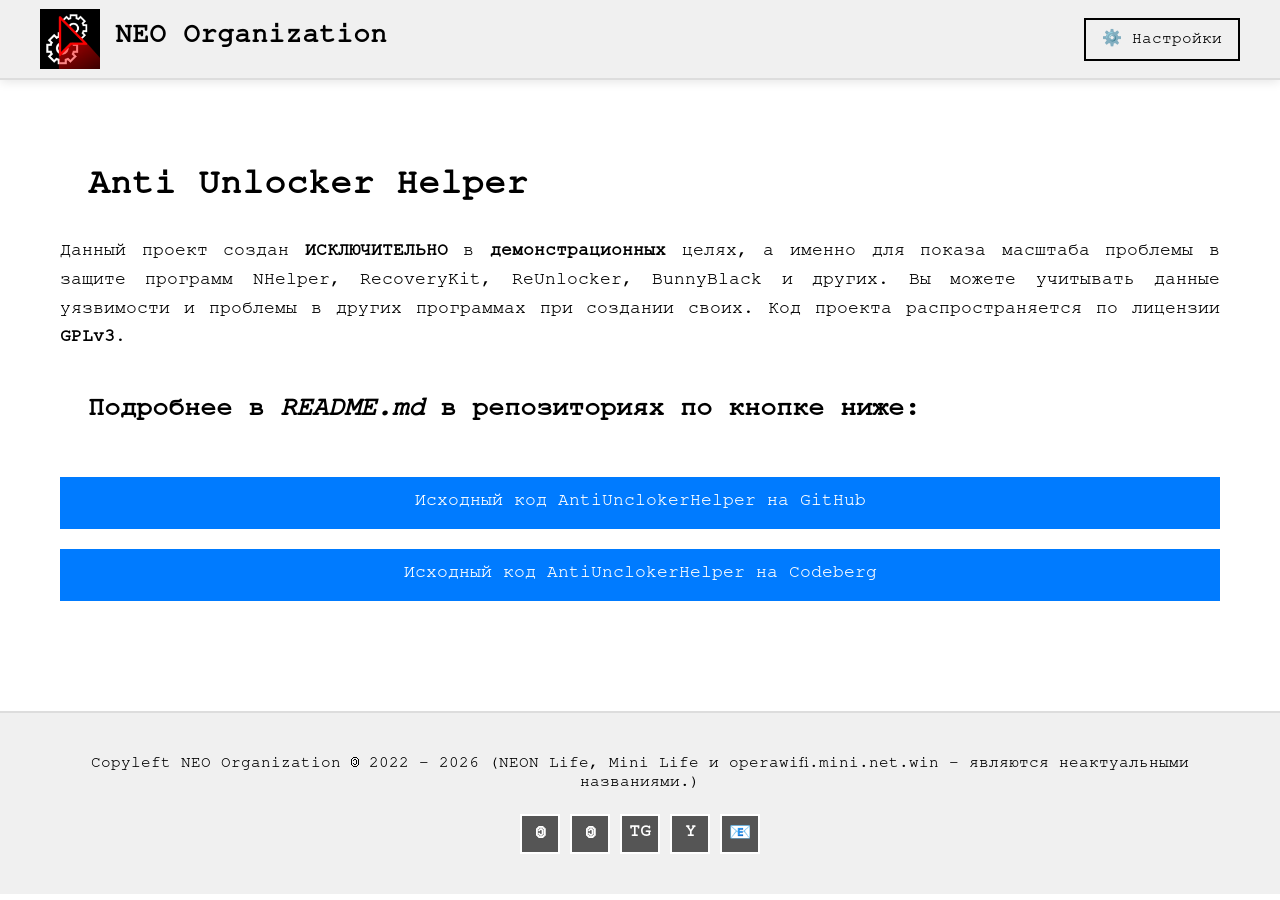
<file: Programs/AntiUnlockerHelper/anti_unlocker_helper.html>
<!DOCTYPE html>
<html lang="ru">
    <head>
        <meta charset="UTF-8">
        <meta name="viewport" content="width=device-width, initial-scale=1.0">
        <meta name="color-scheme" content="light dark">
        <title>Anti Unlocker/Helper</title>
        <link rel="icon" type="anti_nhelper_logo.png" href="anti_nhelper_logo.png">
        <link rel="stylesheet" href="../../shared-styles.css">
    </head>
    <body class="dark-theme">
        <div id="navbar-container"></div>
        <div class="container">
            <!-- <img src="anti_nhelper_foreground.png" alt="Foreground" class="foreground"> -->
            <div class="info-section">
                <h1 class="header-text">Anti Unlocker Helper</h1>
                <div class="info-text">Данный проект создан <b>ИСКЛЮЧИТЕЛЬНО</b> в <b>демонстрационных</b> целях, а именно для показа масштаба проблемы в защите программ NHelper, RecoveryKit, ReUnlocker, BunnyBlack и других. Вы можете учитывать данные уязвимости и проблемы в других программах при создании своих. Код проекта распространяется по лицензии <b>GPLv3</b>.</div>
                <h2 class="header-text">Подробнее в <i>README.md</i> в репозиториях по кнопке ниже:</h2>
                <a href="https://github.com/AnonimNEO/Anti_Unlocker_Helper" target="_blank" class="download-btn">Исходный код AntiUnclokerHelper на GitHub</a>
                <a href="https://codeberg.org/AnonimNEO/Anti_Unlocker_Helper" target="_blank" class="download-btn">Исходный код AntiUnclokerHelper на Codeberg</a>
            </div>
        </div>
        <div id="footer-container"></div>
    <script src="../../shared-components.js"></script>
    <script>loadNavbar("../../img/NEO_Organization.jpg", "../../index.html");</script>
    </body>
</html>
</file>
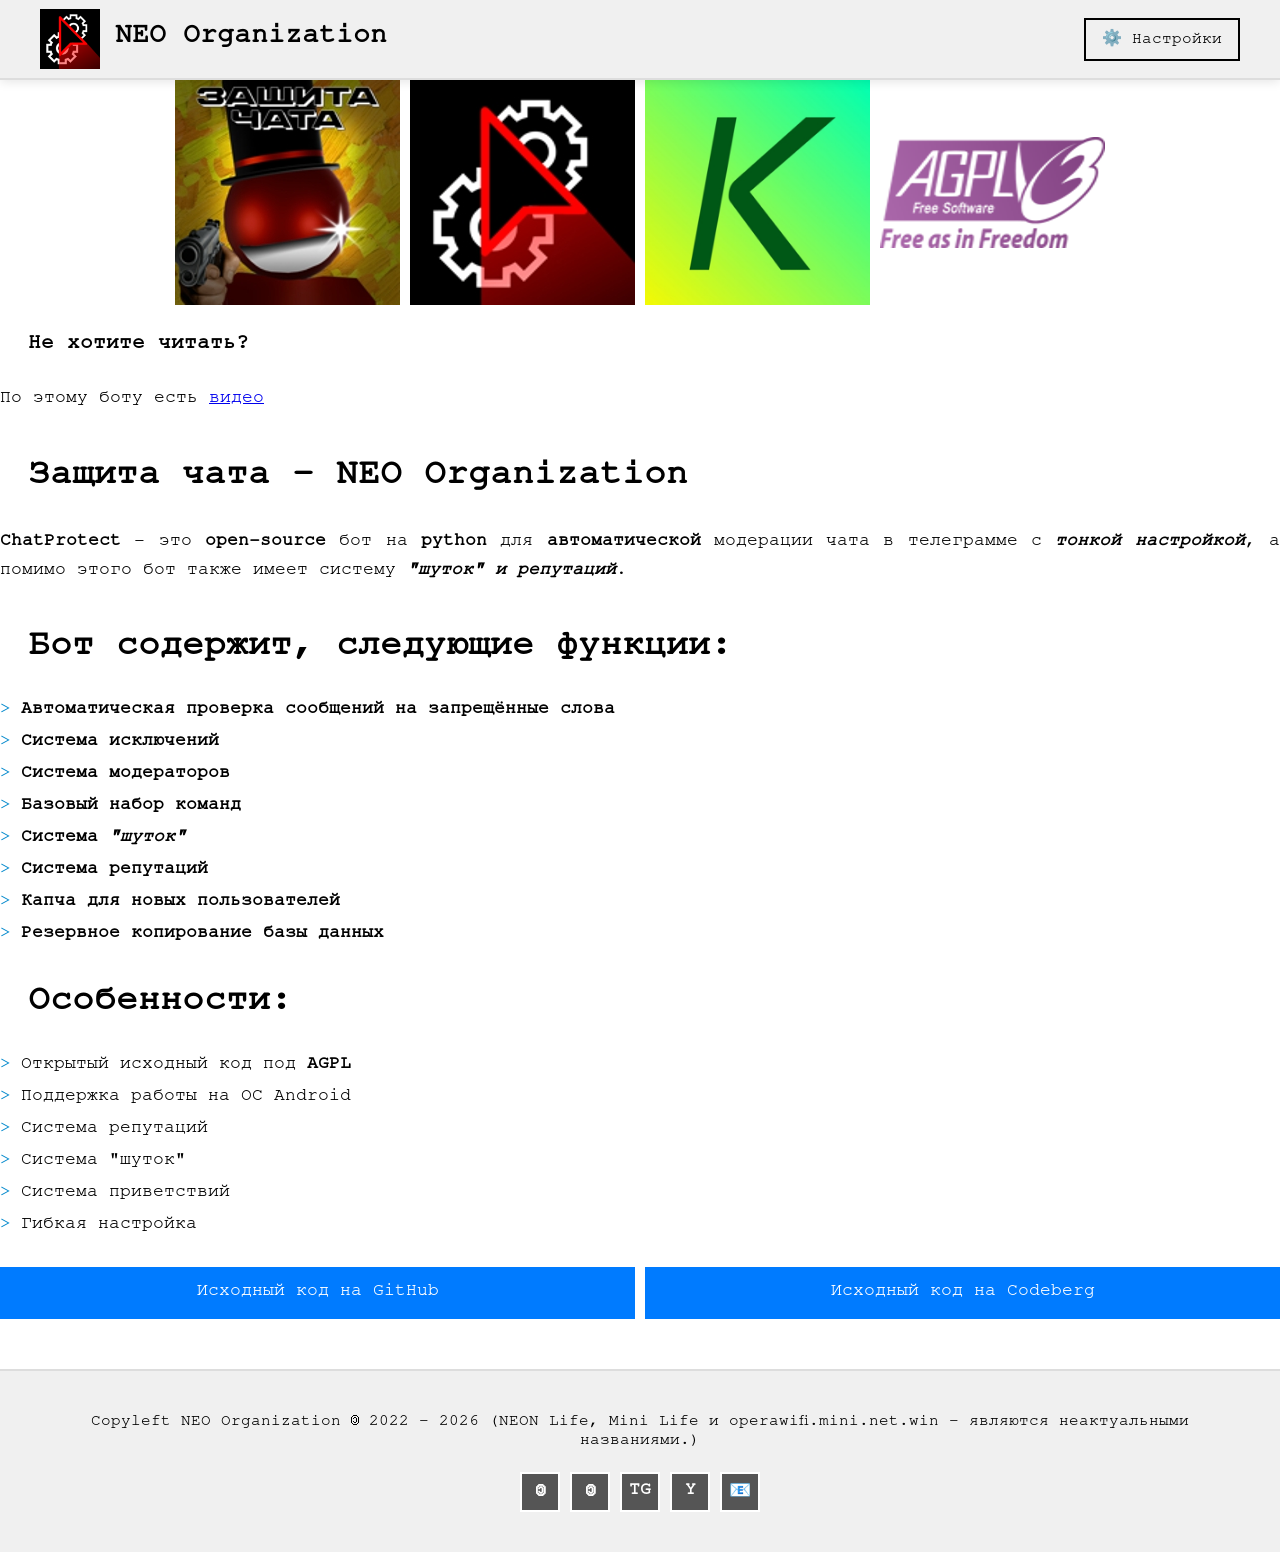
<file: Programs/ChatProtect/chat_protect.html>
<!DOCTYPE html>
<html lang="ru">
    <head>
        <meta charset="UTF-8">
        <meta name="viewport" content="width=device-width, initial-scale=1.0">
        <meta name="color-scheme" content="light dark">
        <title>Chat Protect - NEO Organization</title>
        <link rel="icon" href="../../img/защита_чата.jpg">
        <link rel="stylesheet" href="../../shared-styles.css">
    </head>
    <body class="dark-theme">
        <div id="navbar-container"></div>
        <div class="container"></div>
        <div style="display: flex; justify-content: center; gap: 10px; flex-wrap: wrap;">
          <img src="../../img/защита_чата.jpg" height="225" width="225">
          <img src="../../img/NEO_Organization.jpg" height="225" width="225">
          <img src="../../img/Departament_K.jpg" height="225" width="225">
          <img src="../../img/AGPL.png" height="225" width="225">
        </div>
        <h3 class="header-text">Не хотите читать?</h3>
        <div class="info-text">По этому боту есть <a href="https://youtu.be/65hun9Z5JCc">видео</a></div>
        <h1 class="header-text">Защита чата - NEO Organization</h1>
        <div class="info-text"><b>ChatProtect</b> - это <b>open-source</b> бот на <b>python</b> для <b>автоматической</b> модерации чата в телеграмме с <b><i>тонкой настройкой</i></b>, а помимо этого бот также имеет систему <b><i>"шуток" и репутаций</i></b>.</div>
        <h1 class="header-text">Бот содержит, следующие функции:</h1>
        <ul>
            <li><b>Автоматическая проверка сообщений на запрещённые слова</b></li>
            <li><b>Система исключений</b></li>
            <li><b>Система модераторов</b></li>
            <li><b>Базовый набор команд</b></li>
            <li><b>Система <i>"шуток"</i></b></li>
            <li><b>Система репутаций</b></li>
            <li><b>Капча для новых пользователей</b></li>
            <li><b>Резервное копирование базы данных</b></li>
        </ul>
        <h1 class="header-text">Особенности:</h1>
        <ul>
            <li>Открытый исходный код под <b>AGPL</b></li>
            <li>Поддержка работы на ОС Android</li>
            <li>Система репутаций</li>
            <li>Система "шуток"</li>
            <li>Система приветствий</li>
            <li>Гибкая настройка</li>
        </ul>
        <div class="button-container">
            <a href="https://github.com/AnonimNEO/ChatProtect" target="_blank" class="download-btn">Исходный код на GitHub</a>
            <a href="https://codeberg.org/AnonimNEO/ChatProtect" target="_blank" class="download-btn">Исходный код на Codeberg</a>
        </div>
        <div id="footer-container"></div>
        <script src="../../shared-components.js"></script>
        <script>loadNavbar("../../img/NEO_Organization.jpg", "../../index.html");</script>
    </body>
</html>
</file>
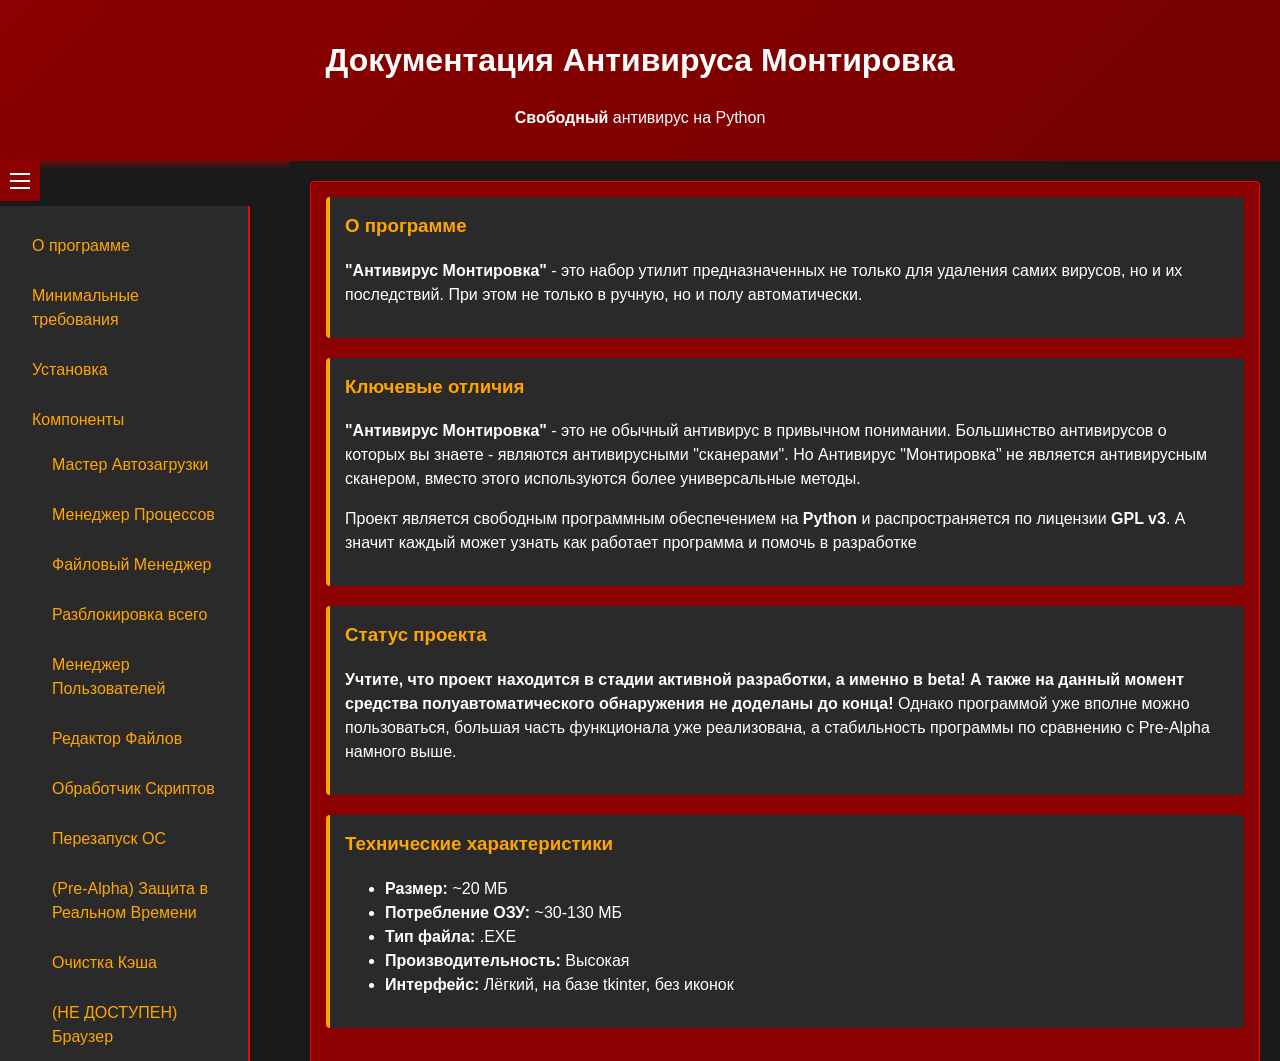
<file: Programs/Crowbar/help.html>
<!DOCTYPE html>
<html lang="ru">
<head>
	<meta charset="UTF-8">
	<meta name="viewport" content="width=device-width, initial-scale=1.0">
	<meta name="color-scheme" content="dark">
	<title>Справка Антивирус Монтировка</title>
	<style>
		* {
			box-sizing: border-box;
		}

		body {
			font-family: Arial, sans-serif;
			line-height: 1.5;
			background: #1a1a1a;
			margin: 0;
			padding: 0;
			display: flex;
			flex-direction: column;
			min-height: 100vh;
			color: white;
		}

		header {
			background: linear-gradient(135deg, darkred 0%, #770000 100%);
			color: white;
			padding: 15px;
			text-align: center;
			box-shadow: 0 4px 6px rgba(255, 0, 0, 0.3);
		}

		.container {
			display: flex;
			flex: 1;
			min-height: 0;
		}

		.sidebar-container {
			display: flex;
			flex-direction: column;
			width: 290px;
			transition: width 0.3s ease;
			flex-shrink: 0;
			height: 100vh;
  			overflow-y: auto;
		}

		.sidebar-toggle {
			background-color: darkred;
			color: white;
			border: none;
			padding: 10px;
			cursor: pointer;
			width: 40px;
			height: 40px;
			border-radius: 0 0 4px 0;
			display: flex;
			flex-direction: column;
			align-items: center;
			justify-content: space-around;
			margin-bottom: 5px;
		}

		.sidebar-toggle:hover {
			background-color: #cc0000;
		}

		.sidebar-toggle span {
			display: block;
			width: 20px;
			height: 2px;
			background-color: white;
			margin: 0;
		}

		.sidebar {
			width: 250px;
			background-color: #2a2a2a;
			padding: 20px;
			transition: all 0.3s ease;
			overflow-y: auto;
			border-right: 2px solid red;
			flex: 1;
		}

		.sidebar ul {
			list-style-type: none;
			padding: 0;
			margin: 0;
		}

		.sidebar li {
			margin-bottom: 10px;
		}

		.sidebar a {
			display: block;
			padding: 8px 12px;
			text-decoration: none;
			color: orange;
			border-radius: 4px;
			cursor: pointer;
			transition: all 0.3s ease;
		}

		.sidebar a:hover {
			background-color: darkred;
			color: orange;
		}

		.sidebar li ul {
			margin-left: 20px;
			margin-top: 5px;
		}

		.sidebar-container.collapsed {
			width: 10px;
		}

		.content {
			flex: 1;
			padding: 20px;
			overflow-y: auto;
			min-width: 0;
			height: 100vh;
  			overflow-y: auto;
			background-color: #1a1a1a;
		}

		img {
			display: block;
			max-width: 100%;
			height: auto;
			margin-bottom: 20px;
		}

		section {
			display: none;
			padding: 15px;
			border: 1px solid red;
			border-radius: 4px;
			background-color: darkred;
		}

		section.active {
			display: block;
		}

		.component-section {
			display: none;
		}

		.component-section.active {
			display: block;
		}

		h2 {
			margin-top: 0;
			color: white;
		}

		h2 {
			margin-top: 5px;
			color: orange;
		}

		h3 {
			margin-top: 5px;
			color: orange;
		}

		.component-item {
			margin-bottom: 20px;
			padding: 15px;
			background-color: #2a2a2a;
			border-left: 4px solid orange;
			border-radius: 4px;
			color: white;
		}

		.component-item h3 {
			margin-top: 0;
			color: orange;
		}

		.requirements-list li {
			margin-bottom: 8px;
		}

		.programmer {
			display: inline-block;
			background-color: black;
			color: red;
			padding: 5px 10px;
			border-radius: 4px;
			font-weight: bold;
			margin-top: 10px;
		}
	</style>
</head>
<body>
	<header>
		<h1 id="documentation">Документация Антивируса Монтировка</h1>
		<p><b>Свободный</b> антивирус на Python</p>
	</header>
	<div class="container">
		<div class="sidebar-container" id="sidebarContainer">
			<button class="sidebar-toggle" id="toggleSidebar" title="Панель">
				<span></span>
				<span></span>
				<span></span>
			</button>
			<nav class="sidebar" id="sidebar">
				<ul>
					<li><a onclick="showSection('about')">О программе</a></li>
					<li><a onclick="showSection('requirements')">Минимальные требования</a></li>
					<li><a onclick="showSection('install')">Установка</a></li>
					<li><a onclick="showSection('components')">Компоненты</a>
						<ul>
							<li><a onclick="showComponent('autorunmaster')">Мастер Автозагрузки</a></li>
							<li><a onclick="showComponent('processmanager')">Менеджер Процессов</a></li>
							<li><a onclick="showComponent('filemanager')">Файловый Менеджер</a></li>
							<li><a onclick="showComponent('unlockall')">Разблокировка всего</a></li>
							<li><a onclick="showComponent('usermanager')">Менеджер Пользователей</a></li>
							<li><a onclick="showComponent('fileeditor')">Редактор Файлов</a></li>
							<li><a onclick="showComponent('crowbarscipts')">Обработчик Скриптов</a></li>
							<li><a onclick="showComponent('restart')">Перезапуск ОС</a></li>
							<li><a onclick="showComponent('realtimeprotection')">(Pre-Alpha) Защита в Реальном Времени</a></li>
							<li><a onclick="showComponent('clearcache')">Очистка Кэша</a></li>
							<li><a onclick="showComponent('browser')">(НЕ ДОСТУПЕН) Браузер</a></li>
							<li><a onclick="showComponent('replacer')">Замена системных файлов</a></li>
							<li><a onclick="showComponent('run')">Запуск от администратора</a></li>
							<li><a onclick="showComponent('scarecrowprotection')">Пугало от вирусов</a></li>
							<li><a onclick="showComponent('installmanager')">(Pre-Alpha) Менеджер Установки</a></li>
						</ul>
					</li>
					<li><a onclick="showSection('why')">Почему мы?</a></li>
					<li><a onclick="showSection('commercial')">Коммерческое использование</a></li>
					<li><a onclick="showSection('update')">Обновления</a></li>
					<li><a onclick="showSection('faq')">Частые вопросы</a></li>
					<li><a onclick="showSection('privacy')">Конфиденциальность</a></li>
					<li><a onclick="showSection('contacts')">Контакты</a></li>
				</ul>
			</nav>
		</div>

		<main class="content">
			<section id="about" class="active">
				<div class="component-item">
					<h3>О программе</h3>
					<p><b>"Антивирус Монтировка"</b> - это набор утилит предназначенных не только для удаления самих вирусов, но и их последствий. При этом не только в ручную, но и полу автоматически.</p>
				</div>
				<div class="component-item">
					<h3>Ключевые отличия</h3>
					<p><b>"Антивирус Монтировка"</b> - это не обычный антивирус в привычном понимании. Большинство антивирусов о которых вы знаете - являются антивирусными "сканерами". Но Антивирус "Монтировка" не является антивирусным сканером, вместо этого используются более универсальные методы.</p>
					<p>Проект является свободным программным обеспечением на <b>Python</b> и распространяется по лицензии <b>GPL v3</b>. А значит каждый может узнать как работает программа и помочь в разработке</p>
				</div>
				<div class="component-item">
					<h3>Статус проекта</h3>
					<p><b>Учтите, что проект находится в стадии активной разработки, а именно в beta! А также на данный момент средства полуавтоматического обнаружения не доделаны до конца!</b> Однако программой уже вполне можно пользоваться, большая часть функционала уже реализована, а стабильность программы по сравнению с Pre-Alpha намного выше.</p>
				</div>
				<div class="component-item">
					<h3>Технические характеристики</h3>
					<ul>
						<li><b>Размер:</b> ~20 МБ</li>
						<li><b>Потребление ОЗУ:</b> ~30-130 МБ</li>
						<li><b>Тип файла:</b> .EXE</li>
						<li><b>Производительность:</b> Высокая</li>
						<li><b>Интерфейс:</b> Лёгкий, на базе tkinter, без иконок</li>
					</ul>
				</div>
			</section>


			<section id="install">
				<h2>Установка Антивируса Монтировка</h2>
				<div class="component-item">
					<h3>Для установки выполните следующие шаги:</h3>
					<ol>
						<li>Перейдите на <b><a id="link" href="https://anonimneo.github.io/NEO-Organization/Programs/Crowbar/crowbar.html" target="_blank">официальный сайт</a></b></li>
						<li>Нажмите на кнопку "Скачать исходный код"</li>
						<li>После того как вы попали на гитхаб, нажмите на пункт "релизы"</li>
						<li>Затем вы можете выбрать версию. Если вы хотите протестировать программу без полноценной установки - то ваш выбор "Готовый Антивирус Монтировка". Если же вы хотите установить и полноценно настроить программу под себя - то тогда ваш выбор "Установщик Антивируса Монтировка"</li>
						<li>После выбора скачайте из ресурсов .exe файл или .zip архив. Если вы скачиваете установщик, также скачайте архив с исходным кодом (sourcecode.zip)</li>
						<li>Если скачали готовый файл просто запустите его. Если установщик - то распакуйте архив (crowbar_antivirus_setup.zip) ЖЕЛАТЕЛЬНО не на рабочий стол! (так как в этом каталоге будет создано много файлов). Запустите установщик и следуйте его инструкциям.</li>
					</ol>
				</div>
				<div class="component-item">
					<h3>Системные требования для установки</h3>
					<ul>
						<li>Операционная система: Windows 10 и выше</li>
						<li>Для Компиляции (установки) программы ~1GB свободного места на диске.  Итоговый вес программы будет ~20MB.</li>
					</ul>
				</div>
			</section>

			<section id="requirements">
				<h2>Минимальные требования</h2>
				<p>Для корректной работы Антивируса Монтировка необходимо:</p>

				<div class="component-item">
					<h3>Аппаратные требования:</h3>
					<ul>
						<li><b>Процессор:</b> windows 10 - запустилась с первого раза? Тогда хватит</li>
						<li><b>Оперативная память:</b> windows 10 - запустилась с первого раза? Тогда хватит</li>
						<li><b>Место на диске:</b> для Компиляции (установки) программы ~1GB свободного места на диске.  Итоговый вес программы будет ~20MB.</li>
						<li><b>Видеокарта:</b> windows 10 - запустилась с первого раза? Тогда хватит</li>
					</ul>
				</div>

				<div class="component-item">
					<h3>Программные требования:</h3>
					<ul>
						<li><b>ОС:</b> Windows 7, 8, 8.1, 10 и 11 <i>(<b>ВАЖНО!</b> если версия виндовс ниже 10, то на данный момент стабильность может быть куда хуже чем на виндовс 10!)</i></li>
						<li><b>Python:</b> (Для установки) версия 3.12 и выше (Если компилируете под более старую виндовс, то выбирайте последнюю версию python для вашей ОС)</li>
						<li><b>Права доступа:</b> требуются права администратора</li>
					</ul>
				</div>

				<div class="component-item">
					<h3>Сетевые требования:</h3>
					<ul>
						<li><b>Интернет:</b> Не требуется</li>
						<li><b>Обновления:</b> Скачивайте новый архив с исходным кодом, затем в программе откройте <b>настройки</b> и выберите этот архив</li>
					</ul>
 				</div>
			</section>

			<section id="components">
				<h2>Компоненты Антивируса Монтировка</h2>
				<p>Программа состоит из так называемых "Компонентов", это полноценные утилиты которые взаимодействуют между собой, что даёт Антивирусу Монтировка мощный функционал. Нажмите на название компонента в меню слева для подробной информации.</p>

				<div id="components-content">
					<div id="autorunmaster" class="component-section active">
						<div class="component-item">
							<h3>Мастер Автозагрузки</h3>
							<p><b>Функционал:</b> Управление всей автозагрузкой ОС виндовс. Доступно не только удаление, но и изменение (если доступно для типа автозагрузки). Есть система оценивания угрозы значения автозагрузки в %. Также доступно удаление исполняемого файла и заморозка/убийство процесса данного файла.</p>
							<p><b>Принцип работы:</b> Компонент читает системные параметры автозагрузок (пользовательская, реестр и планировщик) анализирует значение и выводит результат по вкладкам в таблицу.</p>
							<p><b>Применение:</b> Помимо удаления вирусов из автозагрузки, данный функционал можно использовать на обычном ПО для оптимизации ОС.
						</div>
					</div>

					<div id="processmanager" class="component-section">
						<div class="component-item">
							<h3>Менеджер Процессов</h3>
							<p><b>Функционал:</b> Полное управление всеми запущенными процессами в системе (заморозка, разморозка, изменение критичности и убийство процесса).</p>
							<p><b>Принцип работы:</b> Загружает список всех запущенных процессов и их данные в таблицу (PID, имя, исполняемый файл, статус работы, критичность и пользователь). Также позволяет принудительно завершать процессы, включая те, которые не поддаются стандартному диспетчеру задач виндовс.</p>
							<p><b>Применение:</b> Безопасная заморозка или закрытие процессов вредоносного ПО.</p>
						</div>
					</div>

					<div id="filemanager" class="component-section">
						<div class="component-item">
							<h3>Файловый Менеджер</h3>
							<p><b>Функционал:</b> Навигация и все базовые операциями с файлами, поиск, получение прав на каталог или файл, а также интеграция с Редактором файлов для их редактирования.</p>
							<p><b>Принцип работы:</b> Загрузка всех каталогов и файлов с указанного каталога без исключений. Поиск происходит в отдельном потоке и загружает результаты постепенно (однако для оптимизации итоговая сортировка и возможность сортировать таблицу произойдёт после окончания поиска. Получение полных прав на каталог или файл происходит через команду icals</p>
							<p><b>Применение:</b> Удаление вредоносных файлов из защищённых каталогов, а также базовые операции с файлами.</p>
						</div>
					</div>

					<div id="unlockall" class="component-section">
						<div class="component-item">
							<h3>Разблокировка всего</h3>
							<p><b>Функционал:</b> Разблокировка ограничений групповых политик и дебагеров, а также блокировки доменов в hosts.</p>
							<p><b>Принцип работы:</b> Изменение значений в реестре, однако вместо тупого прописывания каждого ограничения и его нужного значения, данный компонент циклом перебирает все параметры меняя их значения, но система исключений позволяет гибко настраивать сброс ограничений даже на ПК в офисах или корпорациях, чтобы не повреждать конфигурацию ОС. Также данный Компонент автоматически проверяет и при необходимости восстанавливает значения параметров шрифтов в реестре.</p>
							<p><b>Применение:</b> Подготовительная или итоговая очистка последствий.</p>
						</div>
					</div>

					<div id="usermanager" class="component-section">
						<div class="component-item">
							<h3>Менеджер Пользователей</h3>
							<p><b>Функционал:</b> Управление локальными пользователями (создание, удаление и изменение пароля).</p>
							<p><b>Принцип работы:</b> Использование API виндовс, и возможность менять пароль пользователя на указанный.</p>
							<p><b>Применение:</b> Удаление вредоносных локальных учётных записей, восстановление контроля над системой.</p>
						</div>
					</div>

					<div id="fileeditor" class="component-section">
						<div class="component-item">
							<h3>Редактор файлов</h3>
							<p><b>Функционал:</b> Редактирование текстовых файлов (.txt, .bat, .ini и т.д), а также написание скриптов для Антивируса Монтировка. Также доступен поиск по тексту.</p>
							<p><b>Принцип работы:</b> С обычными файлами и поиском всё тривиально, а редактирование скриптов происходит как с обычным текстом, но при сохранении скрипт шифруется - это сделано для безопасности. (при открытии скрипт автоматически расшифруется).</p>
							<p><b>Применение:</b> Редактирование скриптов и чтение логов.</p>
						</div>
					</div>

					<div id="crowbarscipts" class="component-section">
						<div class="component-item">
							<h3>Обработчик Скриптов</h3>
							<p><b>Функционал:</b> Позволяет программе исполнять пользовательские скрипты.</p>
							<p><b>Принцип работы:</b> При передаче аргументов, открывает текстовые файлы в редакторе файлов, а если это был скрипт расшифрует его и выполнит.</p>
							<p><b>Применение:</b> Для упрощения диагностики или удаление вирусов.</p>
						</div>
					</div>

					<div id="restart" class="component-section">
						<div class="component-item">
							<h3>Перезапуск ОС</h3>
							<p><b>Функционал:</b> Выполняет перезапуск через встроенные команды виндовс.</p>
							<p><b>Принцип работы:</b> Выполнение перезапуска разными методами (запуск .bat файла, выполнение команды, выполнение команды через api виндовс).</p>
							<p><b>Применение:</b> Принудительный перезапуск в случае блокировки перезапуска через пуск или сочетания клавиш.</p>
						</div>
					</div>

					<div id="realtimeprotection" class="component-section">
						<div class="component-item">
							<h3>(Pre-Alpha) Защита в Реальном Времени</h3>
							<p><b>Функционал:</b> Полуавтоматическая защита в реальном времени.</p>
							<p><b>Принцип работы:</b> Анализ всех процессов на подозрительные факторы (название совпадает с названием системного файла, избыточная нагрузка на компоненты ПК и т.п).</p>
							<p><b>Применение:</b> Полуавтоматическая диагностика.</p>
						</div>
					</div>

					<div id="clearcache" class="component-section">
						<div class="component-item">
							<h3>Очистка Кэша</h3>
							<p><b>Функционал:</b> Очистка кэша (каталог %Temp%).</p>
							<p><b>Принцип работы:</b> Удаление всего содержимого %Temp% с логированием.</p>
							<p><b>Применение:</b> Очистка кэша вредоносного ПО или определения запущенных файлов в %Temp%.</p>
						</div>
					</div>

					<div id="browser" class="component-section">
						<div class="component-item">
							<h3>(НЕ ДОСТУПЕН) Браузер</h3>
							<p><b>Почему не доступен? Из-за того, что он написан на PyQt который сильно конфликтует с потоками и при попытке его запуска программа вылетает. Код браузера есть на <a href="https://github.com/AnonimNEO/Crowbar-Antivirus">гитхаб</a></b></p>
							<p><b>Функционал:</b> Браузер система вкладок, возможность посещения онлайн, офлайн страниц, а также открытия html кода напрямую из переменной.</p>
							<p><b>Принцип работы:</b> Просто браузер на базе PyQt6 без лишнего и со стандартными защитами окна.</p>
							<p><b>Применение:</b> Просмотр документации (справки) и посещение онлайн страниц и скачивание файлов, не привлекая внимания вредоносного ПО.</p>
						</div>
					</div>

					<div id="replacer" class="component-section">
						<div class="component-item">
							<h3>Замена системных файлов</h3>
							<p><b>Функционал:</b> Позволяет заменить редко используемые системные файлы на другую программу, чтобы обойти защиту вредоносного ПО. Восстановить системные файлы можно одной кнопкой.</p>
							<p><b>Принцип работы:</b> В среде восстановления системные файлы не защищены - поэтому замена достаточно легка.</p>
							<p><b>Применение:</b> Обход защиты вируса.</p>
						</div>
					</div>

					<div id="run" class="component-section">
						<div class="component-item">
							<h3>Запуск от администратора</h3>
							<p><b>Функционал:</b> Запуск любых операций с повышенными правами.</p>
							<p><b>Принцип работы:</b> Если программа запущена от имени администратора то и другие программы запущенные от неё будут иметь права администратора.</p>
							<p><b>Применение:</b> Выполнение действий, требующих права администратора (например системные команды такие как sfc /scannow).</p>
						</div>
					</div>

					<div id="scarecrowprotection" class="component-section">
						<div class="component-item">
							<h3>Пугало от вирусов</h3>
							<p><b>Функционал:</b> Создание программ "обманок" полная структура файлов и значения в реестре реальных антивирусных программ или имитация работы в виртуальной машине - заставляют вирусов стилеров обходить вашу ОС стороной дабы не попасть в базу антивирусных сканеров.</p>
							<p><b>Принцип работы:</b> Компонент содержит списки файлов, параметров и других данных реальных программ которые он просто создаёт.</p>
							<p><b>Применение:</b> Пасивная защита от стилеров.</p>
						</div>
					</div>

					<div id="installmanager" class="component-section">
						<div class="component-item">
							<h3>(Pre-Alpha) Менеджер Установки</h3>
							<p><b>Функционал:</b> Отслеживание активности программы и мониторинг изменений.</p>
							<p><b>Принцип работы:</b> Мониторинг файловой системы, реестра, сетевой активности и активности процессов.</p>
							<p><b>Применение:</b> Установка программ через этот компонент позволит не только определить является ли ПО вредоносным нг и откатить изменения даже если это ПО не вредоносное.</p>
						</div>
					</div>
				</div>
			</section>

			<section id="why">
				<h2>Почему мы?</h2>
				<p>Антивирус Монтировка предлагает уникальный подход к защите и очистке системы, сочетая гибкость ручного управления с эффективностью полуавтоматических инструментов. В отличие от обычных антивирусов, мы фокусируемся не только на обнаружении угроз, но и на полном устранении их последствий. Также в отличие от других антивирусов в которых скудный выбор настройки, Антивирус Монтировка даёт полную свободу действий как минимум потому, что Антивирус Монтировка является open-source Программным Обеспечением.</p>
			</section>

			<section id="commercial">
				<h2>Коммерческое использование</h2>
				<p>Использование Антивируса Монтировка в коммерческих целях на данный момент строго запрещается! Это и касается произвольных "форков", без нашего согласия вы не имеете права продавать или использовать Антивирус Монтировка в коммерческих целях.</p>
			</section>

			<section id="update">
				<h2>Обновления</h2>
				<p>Для обновления вам необходимо скачать новую версию исходного кода (sourcecode.zip), открыть настройки программы и выбрать данный архив с новой версией, указать необходимые значения и выполнить компиляцию (это требует установленного python3.12+ и всех библиотек).</p>
			</section>

			<section id="faq">
				<h2>Вопросы и ответы</h2>
				<div class="component-item">
					<h3>Что такое Антивирус Монтировка?</h3>
					<p>Это набор утилит для удаления вирусов, их последствий с <b>открытым исходным кодом.</b></p>
				</div>
				<div class="component-item">
					<h3>Нужны ли права администратора?</h3>
					<p>Да, для большинства функций требуются права администратора.</p>
				</div>
			</section>

			<section id="privacy">
				<h2>Конфиденциальность</h2>
				<div class="component-item">
					<b>Антивирус Монтировка не собирает никакие ваши личные данные!</b>
				</div>
				<div class="component-item">
					<p>Однако мы будем рады если вы отправите логи программы нам на почту (operawifi.mini.net.win.2000@gmail.com), в логах не содержится чувствительная или конфиденциальная информация (функция анонимных отчётов в разработке). Но это поможет в разработке программы.</p>
				</div>
			</section>

			<section id="contacts">
				<h2>Контакты</h2>
				<div class="component-item">
					<h2>Создано благодаря:</h2>
					<a href="https://anonimneo.github.io/NEO-Organization/" target="_blank"><img src="../../img/NEO_Organization.jpg" alt="NEO Organization"></a>
					<a href="https://anonimneo.github.io/NEO-Organization/" target="_blank"><h2>NEO Organization</h2></a>
				</div>
				<div class="component-item">
					<h2>При поддержке:</h2>
					<a href="https://www.youtube.com/channel/UCZvOEU_IDRsfK5j-JoNAVWg" target="_blank"><img width="256" height="256" src="../../img/Departament_K.jpg" alt="Departament K"></a>
					<a href="https://www.youtube.com/channel/UCZvOEU_IDRsfK5j-JoNAVWg" target="_blank"><h2>Departament K</h2></a>
				</div>
				<div class="component-item">
					<h2>Программисты:</h2>
					<h2 id="AnonimNEO" class="programmer">AnonimNEO</h2>
				</div>
				<div class="component-item">
					<h2>Язык программирования:</h2>
					<a href="https://www.python.org" target="_blank"><img src="../../img/Python.png" alt="Python"></a>
					<a href="https://www.python.org" target="_blank"><h2>Python</h2></a>
				</div>
				<div class="component-item">
					<h2>Лицензия:</h2>
					<a href="https://www.gnu.org/licenses/gpl-3.0.en.html" target="_blank"><img src="../../img/GPLv3.png" alt="GPLv3"></a>
					<a href="https://www.gnu.org/licenses/gpl-3.0.en.html" target="_blank"><h2>GPLv3</h2></a>
				</div>
				<div class="component-item">
					<h2>Электронная почта:</h2>
					<a href="mailto:operawifi.mini.net.win.2000@gmail.com"><h2><img src="../../img/Gmail.png"></h2></a>
					<a href="mailto:operawifi.mini.net.win.2000@gmail.com"><h2>operawifi.mini.net.win.2000@gmail.com</h2></a>
				</div>
			</section>
		</main>
	</div>

	<script>
		const sidebar = document.getElementById("sidebar");
		const sidebarContainer = document.getElementById("sidebarContainer");
		const toggleSidebar = document.getElementById("toggleSidebar");

		function hideAllSections() {
			document.querySelectorAll("main.content > section").forEach(sec => sec.classList.remove("active"));
			document.querySelectorAll(".component-section").forEach(sec => sec.classList.remove("active"));
		}

		function showSection(id) {
			hideAllSections();
			const section = document.getElementById(id);
			if (section) section.classList.add("active");
		}

		function showComponent(id) {
			hideAllSections();
			const componentsSection = document.getElementById("components");
			const component = document.getElementById(id);
			if (componentsSection) componentsSection.classList.add("active");
			if (component) component.classList.add("active");
		}

		toggleSidebar.addEventListener("click", () => {
			sidebar.classList.toggle("collapsed");
			sidebarContainer.classList.toggle("collapsed");
		});

		let clickCount = 0;
		const maxClicks = 9;
		let docActivated = false;
		const AnonimNEOElement = document.getElementById("AnonimNEO");

		if (AnonimNEOElement) {
			AnonimNEOElement.addEventListener("click", () => {
			clickCount++;
			if (clickCount === maxClicks && !docActivated) {
				clickCount = 0;
				console.log("documentation")
				docActivated = true;

				const docElement = document.getElementById("documentation"); // Замени селектор

				if (docElement) {
					docElement.style.cursor = "pointer";
					docElement.addEventListener("click", (d) => {
					d.preventDefault();
					const m = confirm("Модифицируем ссылку?");
					if (m) {
						const linkElement = document.getElementById("link");
						if (linkElement) {
							linkElement.href = "https://youtu.be/KKnZFfG7Apg";
						}
					}
					else{
						alert("Твой выбор.")
					}
				});
			  }
			}
		  });
		}

		(function() {
		  	let isSpinning = false;
		  	let spinSpeed = 2;
		  	//let rotationAxis = "xyz";

		    const style = document.createElement("style");
		    style.textContent = `
@keyframes spin3d {
	0% {
		transform: rotateX(0deg) rotateY(0deg) rotateZ(0deg);
	}
	100% {
		transform: rotateX(360deg) rotateY(360deg) rotateZ(360deg);
	}
}

@keyframes spinX {
	0% { transform: rotateX(0deg); }
	100% { transform: rotateX(360deg); }
}

@keyframes spinY {
	 0% { transform: rotateY(0deg); }
	100% { transform: rotateY(360deg); }
}

@keyframes spinZ {
	 0% { transform: rotateZ(0deg); }
	100% { transform: rotateZ(360deg); }
}

.spinning {
	animation: spin3d ${spinSpeed}s linear infinite !important;
	perspective: 1000px;
}

.spinning.axisX {
	animation: spinX ${spinSpeed}s linear infinite !important;
}

.spinning.axisY {
	 animation: spinY ${spinSpeed}s linear infinite !important;
}

.spinning.axisZ {
	animation: spinZ ${spinSpeed}s linear infinite !important;
}

@keyframes glitch {
	0% {
		text-shadow: -2px 0 #ff00de, 2px 0 #00ffff;
	}
	14% {
		text-shadow: -2px 0 #ff00de, 2px 0 #00ffff;
	}
	15% {
		text-shadow: -2px 0 #00ffff, 2px 0 #ff00de;
	}
	49% {
		text-shadow: -2px 0 #00ffff, 2px 0 #ff00de;
	}
	50% {
		text-shadow: -2px 0 #ff00de, 2px 0 #00ffff;
	}
	100% {
		text-shadow: -2px 0 #ff00de, 2px 0 #00ffff;
	}
}

.glitch {
	 animation: glitch 0.3s infinite !important;
	color: #0ff;
}
`;
		document.head.appendChild(style);

		function spinAll() {
		const elements = document.querySelectorAll("*");
			elements.forEach((el, index) => {
			el.classList.add("spinning");

			//Разные оси для разных элементов
			if (index % 3 === 1) el.classList.add("axisX");
			if (index % 3 === 0) el.classList.add("axisY");
			else el.classList.add("axisZ");
			});
		}

		function stopAll() {
			document.querySelectorAll(".spinning").forEach(el => {
				el.classList.remove("spinning", "axisX", "axisY", "axisZ");
			});
		}

		document.addEventListener("keydown", (e) => {
			if (e.metaKey && e.key === "Delete") {
				e.preventDefault();
				isSpinning = !isSpinning;

			if (isSpinning) {
				spinAll();
			} else {
				stopAll();
				}
			}
		});
		})();
	</script>
</body>
</html>
</file>
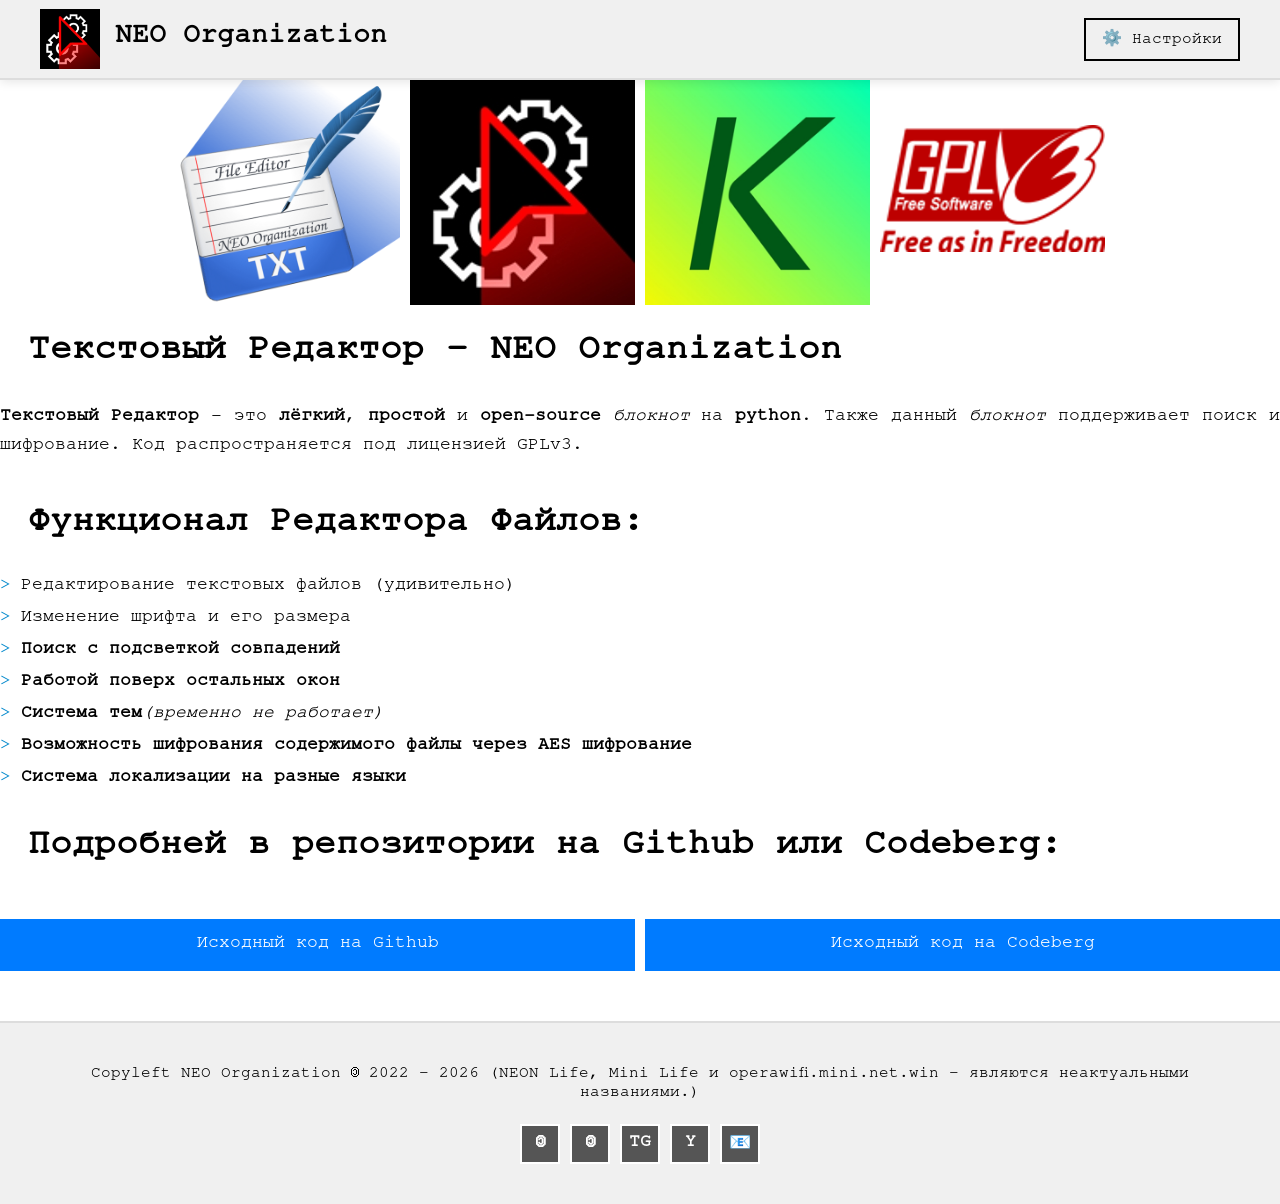
<file: Programs/FileEditor/file_editor.html>
<!DOCTYPE html>
<html lang="ru">
    <head>
        <meta charset="UTF-8">
        <meta name="viewport" content="width=device-width, initial-scale=1.0">
        <meta name="color-scheme" content="light dark">
        <title>Chat Protect - NEO Organization</title>
        <link rel="icon" href="../../img/File_Editor.png">
        <link rel="stylesheet" href="../../shared-styles.css">
    </head>
    <body class="dark-theme">
        <div id="navbar-container"></div>
        <div class="container"></div>
        <!--Фон-->
        <div style="display: flex; justify-content: center; gap: 10px; flex-wrap: wrap;">
          <img src="../../img/File_Editor.png" height="225" width="225">
          <img src="../../img/NEO_Organization.jpg" height="225" width="225">
          <img src="../../img/Departament_K.jpg" height="225" width="225">
          <img src="../../img/GPLv3.png" height="225" width="225">
        </div>
        <!--Сайт-->
        <h1 class="header-text">Текстовый Редактор - NEO Organization</h1>
        <div class="info-text"><b>Текстовый Редактор</b> - это <b>лёгкий</b>, <b>простой</b> и <b>open-source</b> <i>блокнот</i> на <b>python</b>. Также данный <i>блокнот</i> поддерживает поиск и шифрование. Код распространяется под лицензией GPLv3.</div>
        <h1 class="header-text">Функционал Редактора Файлов:</h1>
        <ul>
            <li>Редактирование текстовых файлов (удивительно)</li>
            <li>Изменение шрифта и его размера</li>
            <li><b>Поиск с подсветкой совпадений</b></li>
            <li><b>Работой поверх остальных окон</b></li>
            <li><b>Система тем</b><i>(временно не работает)</i></li>
            <li><b>Возможность шифрования содержимого файлы через AES шифрование</b></li>
            <li><b>Система локализации на разные языки</b></li>
        </ul>
        <h1 class="header-text">Подробней в репозитории на Github или Codeberg:</h1>
        <div class="button-container">
            <a href="https://github.com/AnonimNEO/FileEditor" target="_blank" class="download-btn">Исходный код на Github</a>
            <a href="https://codeberg.org/AnonimNEO/FileEditor" target="_blank" class="download-btn">Исходный код на Codeberg</a>
        </div>
        <div id="footer-container"></div>
        <script src="../../shared-components.js"></script>
        <script>loadNavbar("../../img/NEO_Organization.jpg", "../../index.html");</script>
    </body>
</html>
</file>
<file: shared-styles.css>
:root {
    --font-size: 18px;
    --spacing-xs: 5px;
    --spacing-sm: 10px;
    --spacing-md: 15px;
    --spacing-lg: 20px;
    --spacing-xl: 40px;
    --spacing-2xl: 50px;
    --spacing-3xl: 80px;
    --border-radius: 4px;
    --transition-speed: 0.3s;
    --z-navbar: 1000;
    --z-dropdown: 1001;
    --z-content: 2;

    --bg-light: #ffffff;
    --text-light: #000000;
    --navbar-bg-light: #f0f0f0;
    --navbar-border-light: #ddd;
    --shadow-light: rgba(0, 0, 0, 0.1);
    --accent-light: #0088cc;

    --bg-dark: #050d1a;
    --text-dark: #ffffff;
    --navbar-bg-dark: #051428;
    --navbar-border-dark: #0d2847;
    --shadow-dark: rgba(255, 255, 255, 0.1);
    --accent-dark: #0088cc;
}

* {
    margin: 0;
    padding: 0;
    box-sizing: border-box;
}

html {
    scroll-behavior: smooth;
}

body {
    font-family: "NimbusMonoPS", monospace;
    font-size: var(--font-size);
    overflow-x: hidden;
    transition: background-color var(--transition-speed), 
                color var(--transition-speed);
}

body.light-theme {
    background-color: var(--bg-light);
    color: var(--text-light);
}

body.dark-theme {
    background-color: var(--bg-dark);
    color: var(--text-dark);
}

@font-face {
    font-family: "NimbusMonoPS";
    src: url("NimbusMonoPS-Regular.otf") format("opentype");
    font-display: swap;
}

.navbar {
    position: fixed;
    top: 0;
    left: 0;
    width: 100vw;
    height: 80px;
    display: flex;
    align-items: center;
    justify-content: space-between;
    padding: 0 var(--spacing-xl);
    z-index: var(--z-navbar);
    transition: background-color var(--transition-speed), 
                box-shadow var(--transition-speed);
}

body.light-theme .navbar {
    background-color: var(--navbar-bg-light);
    box-shadow: 0 2px 10px var(--shadow-light);
    border-bottom: 2px solid var(--navbar-border-light);
}

body.dark-theme .navbar {
    background-color: var(--navbar-bg-dark);
    box-shadow: 0 2px 10px var(--shadow-dark);
    border-bottom: 2px solid var(--navbar-border-dark);
}

.navbar-left {
    display: flex;
    align-items: center;
    gap: var(--spacing-md);
    text-decoration: none;
    color: inherit;
}

.logo {
    width: 60px;
    height: 60px;
    overflow: hidden;
    flex-shrink: 0;
}

.logo img {
    width: 100%;
    height: 100%;
    object-fit: cover;
}

.org-name {
    font-size: calc(var(--font-size) * 1.56);
    font-weight: bold;
}

.navbar-right {
    display: flex;
    align-items: center;
    gap: var(--spacing-lg);
}

.theme-toggle {
    display: flex;
    gap: var(--spacing-sm);
    align-items: center;
    white-space: nowrap;
}

.theme-toggle span {
    font-weight: bold;
}

.theme-btn,
.settings-btn {
    padding: 8px 16px;
    border: 2px solid;
    cursor: pointer;
    font-size: calc(var(--font-size) * 0.89);
    font-family: inherit;
    transition: all var(--transition-speed);
    background-color: transparent;
    white-space: nowrap;
}

body.light-theme .theme-btn,
body.light-theme .settings-btn {
    border-color: var(--text-light);
    color: var(--text-light);
}

body.light-theme .theme-btn:hover,
body.light-theme .settings-btn:hover {
    background-color: var(--text-light);
    color: var(--bg-light);
}

body.light-theme .theme-btn.active {
    background-color: var(--text-light);
    color: var(--bg-light);
}

body.dark-theme .theme-btn,
body.dark-theme .settings-btn {
    border-color: var(--text-dark);
    color: var(--text-dark);
}

body.dark-theme .theme-btn:hover,
body.dark-theme .settings-btn:hover {
    background-color: var(--text-dark);
    color: var(--bg-dark);
}

body.dark-theme .theme-btn.active {
    background-color: var(--text-dark);
    color: var(--bg-dark);
}

.settings-menu {
    position: relative;
}

.settings-dropdown {
    display: none;
    position: absolute;
    top: 100%;
    right: 0;
    padding: var(--spacing-md);
    margin-top: var(--spacing-md);
    border: 2px solid;
    z-index: var(--z-dropdown);
    min-width: 250px;
    transition: opacity var(--transition-speed);
}

body.light-theme .settings-dropdown {
    border-color: var(--text-light);
    background-color: var(--navbar-bg-light);
}

body.dark-theme .settings-dropdown {
    border-color: var(--text-dark);
    background-color: var(--navbar-bg-dark);
}

.settings-dropdown.active {
    display: block;
}

.setting-item {
    margin-bottom: var(--spacing-md);
    display: flex;
    flex-direction: column;
    gap: var(--spacing-xs);
}

.setting-item label {
    font-weight: bold;
    font-size: calc(var(--font-size) * 0.78);
}

.setting-item select,
.setting-item input[type="range"] {
    padding: 6px 8px;
    border: 1px solid;
    font-family: inherit;
    font-size: calc(var(--font-size) * 0.78);
    cursor: pointer;
}

body.light-theme .setting-item select,
body.light-theme .setting-item input[type="range"] {
    border-color: var(--text-light);
    background-color: var(--bg-light);
    color: var(--text-light);
}

body.dark-theme .setting-item select,
body.dark-theme .setting-item input[type="range"] {
    border-color: var(--text-dark);
    background-color: #0a1a2e;
    color: var(--text-dark);
}

.container {
    margin-top: 80px;
    position: relative;
    overflow: hidden;
}

.container > * {
    position: relative;
    z-index: var(--z-content);
}

.foreground {
    width: 100%;
    height: auto;
    display: block;
}

.grid-container {
    display: grid;
    grid-template-columns: repeat(auto-fit, minmax(clamp(120px, 20vw, 250px), 1fr));
    gap: var(--spacing-lg);
    padding: var(--spacing-lg);
    max-width: 100%;
}

.grid-item {
    aspect-ratio: 1 / 1.3;
    overflow: hidden;
    transition: transform var(--transition-speed) ease;
}

.grid-item:hover {
    transform: scale(1.05);
}

.grid-item a {
    display: flex;
    flex-direction: column;
    height: 100%;
    width: 100%;
    text-decoration: none;
    color: inherit;
}

.grid-image {
    width: 100%;
    height: 75%;
    object-fit: cover;
}

.grid-title {
    width: 100%;
    height: 25%;
    padding: var(--spacing-xs);
    display: flex;
    align-items: center;
    justify-content: center;
    text-align: center;
    font-size: clamp(calc(var(--font-size) * 0.67), 3vw, calc(var(--font-size) * 1.33));
    background-color: rgba(0, 0, 0, 0.2);
    word-wrap: break-word;
    overflow: hidden;
}

.info-section {
    max-width: 1200px;
    margin: var(--spacing-xl) auto;
    padding: var(--spacing-lg);
}

.header-text {
    padding: 28px;
}

.info-text {
    font-size: var(--font-size);
    text-align: justify;
    line-height: 1.6;
    margin-bottom: var(--spacing-md);
    color: inherit;
}

.button-container {
    display: flex;
    gap: var(--spacing-sm);
}

.download-btn {
    flex: 1;
    display: block;
    width: 100%;
    padding: 15px;
    background-color: #007bff;
    color: white;
    text-align: center;
    text-decoration: none;
    font-size: var(--font-size);
    transition: background-color var(--transition-speed);
    margin-top: var(--spacing-lg);
}

.download-btn:hover {
    background-color: #0056b3;
}

body.dark-theme .download-btn {
    background-color: #0056b3;
}

body.dark-theme .download-btn:hover {
    background-color: #003d82;
}

ul {
    list-style: none;
}

ul li {
    margin-bottom: var(--spacing-sm);
}

ul li::before {
    content: ">";
    margin-right: var(--spacing-sm);
    color: var(--accent-light);
    font-size: var(--font-size);
}

table {
    text-align: center;
    border-collapse: collapse;
}

table td,
table th {
    padding: 4px;
}

.comparison-table {
    width: 100%;
    border-collapse: collapse;
}

.comparison-table th,
.comparison-table td {
    border: 1px solid;
    padding: 8px;
}

.footer {
    padding: var(--spacing-xl);
    text-align: center;
    margin-top: var(--spacing-2xl);
    transition: background-color var(--transition-speed), 
                border-top var(--transition-speed);
}

body.light-theme .footer {
    background-color: var(--navbar-bg-light);
    border-top: 2px solid var(--navbar-border-light);
}

body.dark-theme .footer {
    background-color: var(--navbar-bg-dark);
    border-top: 2px solid var(--navbar-border-dark);
}

.footer-content {
    max-width: 1200px;
    margin: 0 auto;
}

.copyleft {
    margin-bottom: var(--spacing-lg);
    font-size: calc(var(--font-size) * 0.89);
}

.social-links {
    display: flex;
    gap: var(--spacing-sm);
    justify-content: center;
    align-items: center;
    flex-wrap: wrap;
}

.social-links a {
    display: inline-flex;
    align-items: center;
    justify-content: center;
    width: 40px;
    height: 40px;
    text-decoration: none;
    transition: all var(--transition-speed);
    font-weight: bold;
    font-size: var(--font-size);
}

body.light-theme .social-links a {
    background-color: #555;
    color: #ffffff;
    border: 2px solid #ffffff;
}

body.dark-theme .social-links a {
    background-color: #0a1f4d;
    color: #ffffff;
    border: 2px solid #1e90ff;
}

body.dark-theme .social-links a:hover {
    background-color: #1a3a7d;
    border-color: #4da6ff;
}


@media (max-width: 600px) {
    :root {
        --spacing-xl: 20px;
    }
    
    .navbar {
        flex-direction: column;
        height: auto;
        padding: var(--spacing-md) var(--spacing-sm);
        gap: var(--spacing-sm);
    }

    .navbar-left,
    .navbar-right {
        width: 100%;
        justify-content: center;
        margin: var(--spacing-sm) 0;
    }

    .logo {
        width: 50px;
        height: 50px;
    }

    .org-name {
        font-size: 22px;
    }

    .container {
        margin-top: 200px;
    }

    .settings-dropdown {
        min-width: 200px;
        right: -50px;
    }
}

@media (max-width: 400px) {
    .navbar {
        padding: 10px;
    }

    .navbar-right {
        flex-direction: column;
        gap: var(--spacing-sm);
    }

    .theme-toggle {
        gap: var(--spacing-xs);
    }

    .theme-btn,
    .settings-btn {
        padding: 6px 10px;
        font-size: 12px;
    }

    .container {
        margin-top: 230px;
    }
}
</file>
